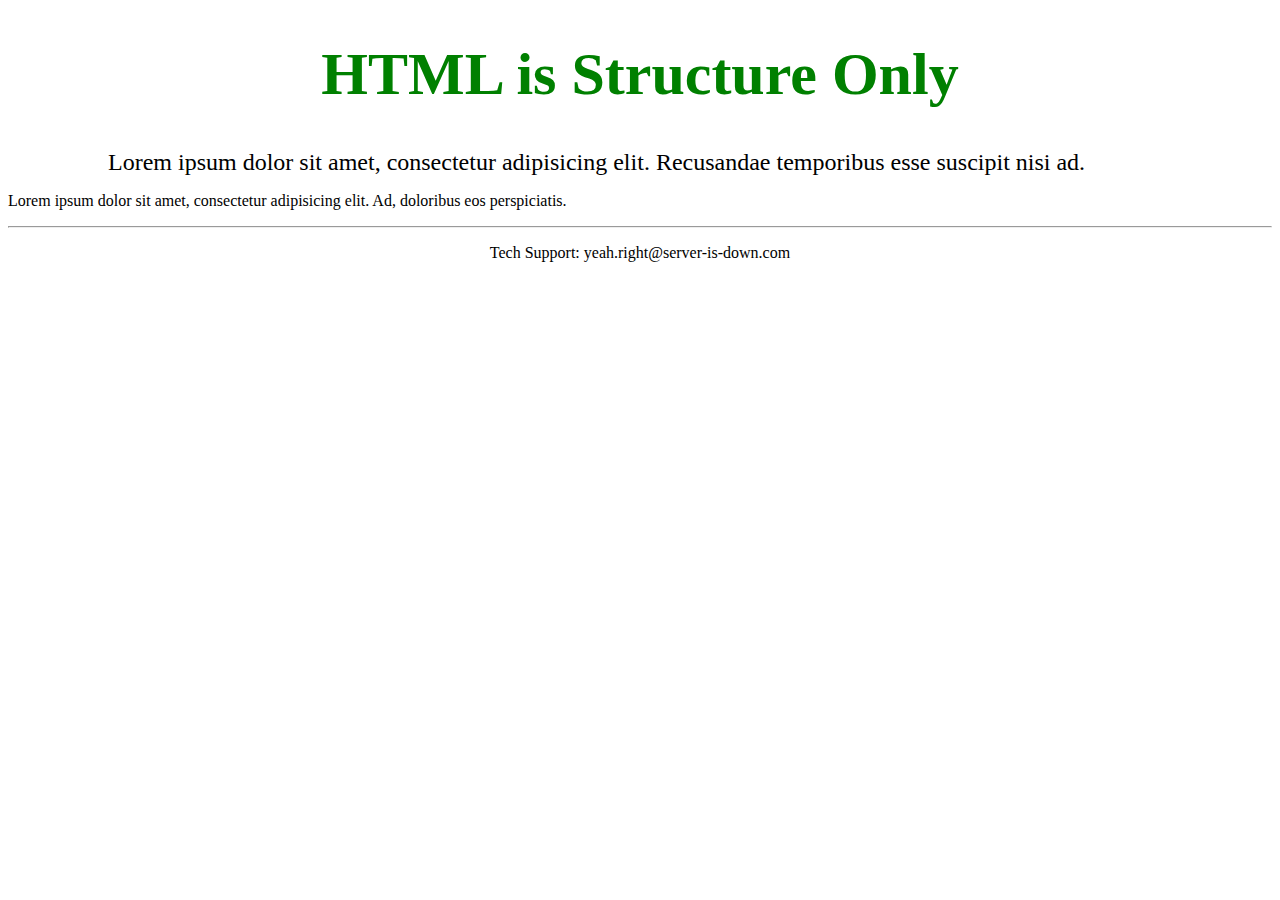
<file: index.html>
<!doctype html>
<html>
  <head>
    <title>HTML is Structure Only (After)</title>
  </head>
  <body>
    <h1 style="color: green; font-size: 60px; text-align: center;">HTML is Structure Only</h1>
    <p style="margin: 0 100px 0 100px; font-size: 1.5em;">Lorem ipsum dolor sit amet, consectetur adipisicing elit. Recusandae temporibus esse suscipit nisi ad.</p>
    <p>Lorem ipsum dolor sit amet, consectetur adipisicing elit. Ad, doloribus eos perspiciatis.</p>
    <footer>
      <hr>
      <p style="text-align: center;" 
         onclick="alert('EMAILING US IS USELESS');">
         Tech Support: yeah.right@server-is-down.com
      </p>
    </footer>
  </body>
</html>
</file>
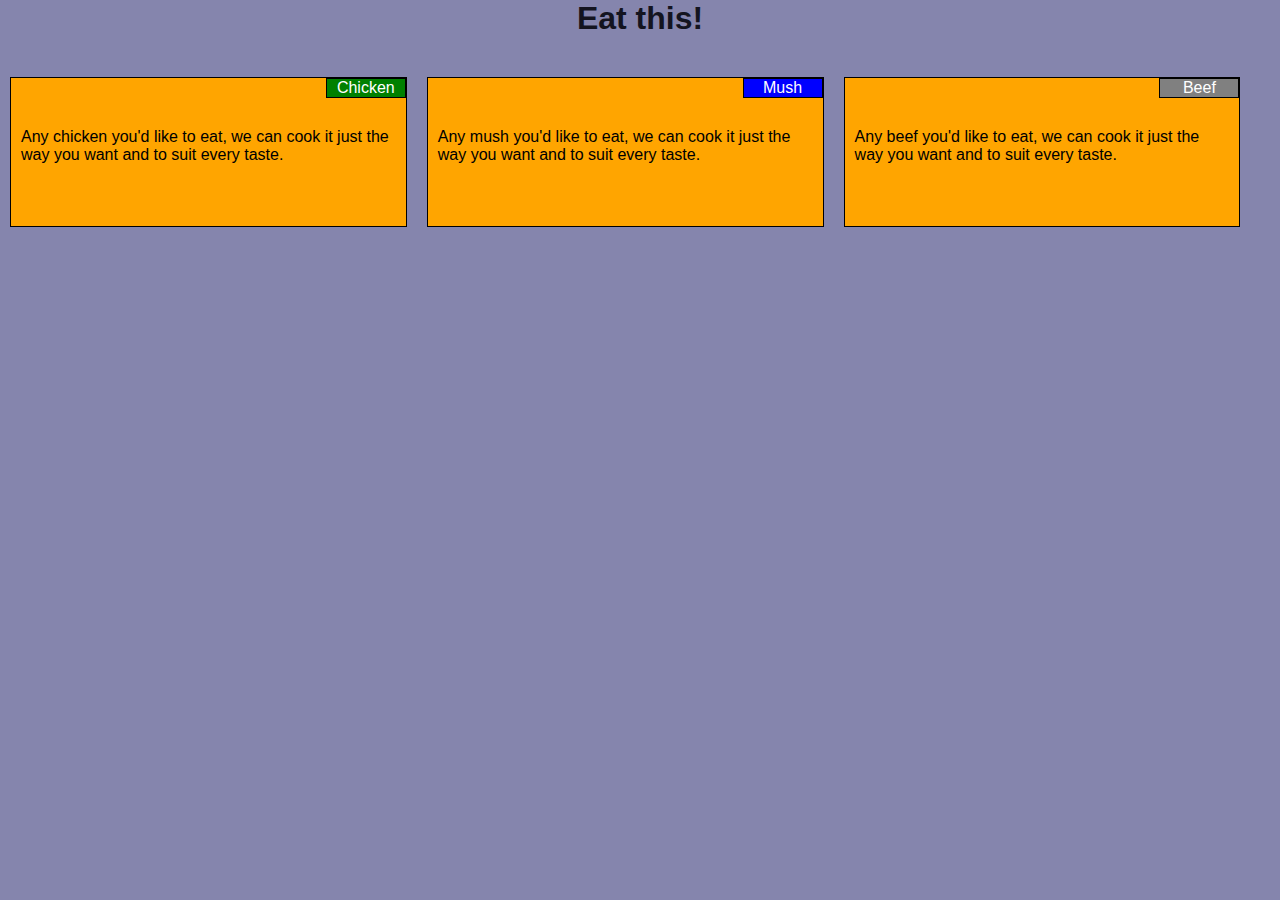
<file: module2-solution/index.html>
<!DOCTYPE html>
<html lang="en">
<head>  
<meta charset="utf-8">
<meta name="viewport" content="width=device-width, initial-scale=1">
<link rel="stylesheet" type="text/css" href="css/styles.css">
<title>Module 2 Solution</title>

</head>
<body>
<h1>Eat this!</h1>

<div id="chicken">
  <div id="contentchicken">Chicken </div>
  <section>Any chicken you'd like to eat, we can cook it just the way you want and to suit every taste.</section>
</div>

<div id="mush">
  <div id="contentmush">Mush</div>
    <section>Any mush you'd like to eat, we can cook it just the way you want and to suit every taste.</section>
</div>

<div id="beef">
	<div id="contentbeef">Beef </div>
	<section>Any beef you'd like to eat, we can cook it just the way you want and to suit every taste.</section>
</div>
     </body>
</html>
</file>
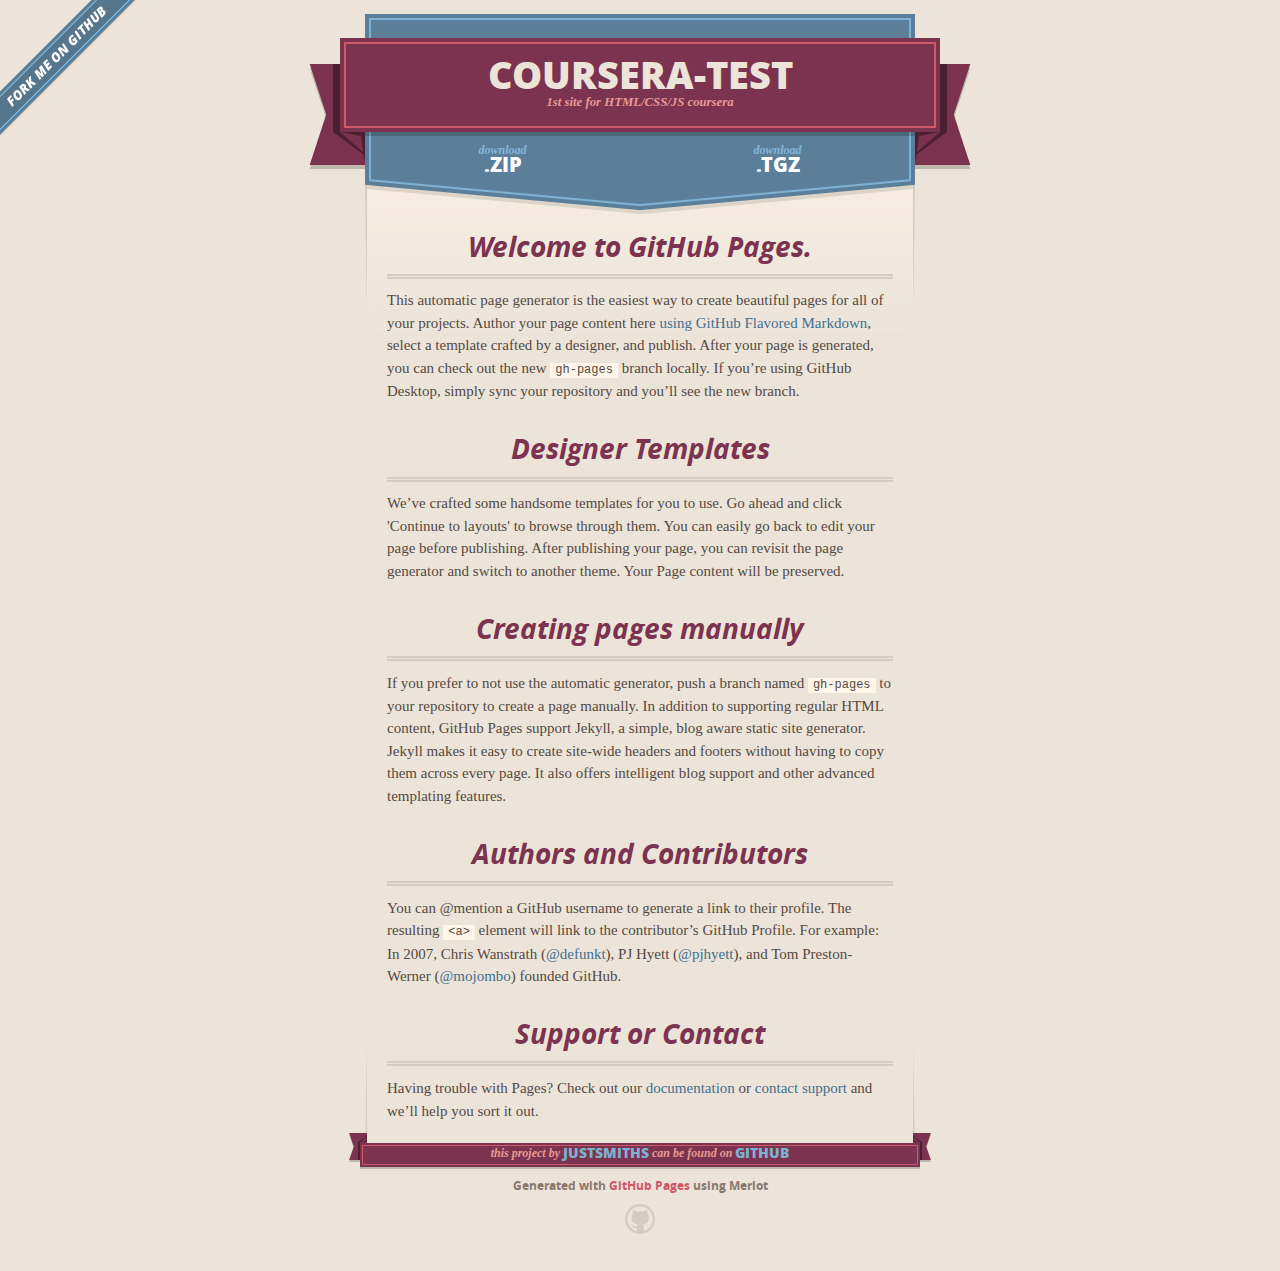
<file: index - Copy.html>
<!DOCTYPE html>
<html>
  <head>
    <meta charset='utf-8'>
    <meta http-equiv="X-UA-Compatible" content="chrome=1">
    <meta name="viewport" content="width=640">

    <link rel="stylesheet" href="stylesheets/core.css" media="screen">
    <link rel="stylesheet" href="stylesheets/mobile.css" media="handheld, only screen and (max-device-width:640px)">
    <link rel="stylesheet" href="stylesheets/github-light.css">

    <script type="text/javascript" src="javascripts/modernizr.js"></script>
    <script type="text/javascript" src="https://ajax.googleapis.com/ajax/libs/jquery/1.7.1/jquery.min.js"></script>
    <script type="text/javascript" src="javascripts/headsmart.min.js"></script>
    <script type="text/javascript">
      $(document).ready(function () {
        $('#main_content').headsmart()
      })
    </script>
    <title>Coursera-test by justsmiths</title>
  </head>

  <body>
    <a id="forkme_banner" href="https://github.com/justsmiths/coursera-test">View on GitHub</a>
    <div class="shell">

      <header>
        <span class="ribbon-outer">
          <span class="ribbon-inner">
            <h1>Coursera-test</h1>
            <h2>1st site for HTML/CSS/JS coursera</h2>
          </span>
          <span class="left-tail"></span>
          <span class="right-tail"></span>
        </span>
      </header>

      <section id="downloads">
        <span class="inner">
          <a href="https://github.com/justsmiths/coursera-test/zipball/master" class="zip"><em>download</em> .ZIP</a><a href="https://github.com/justsmiths/coursera-test/tarball/master" class="tgz"><em>download</em> .TGZ</a>
        </span>
      </section>


      <span class="banner-fix"></span>


      <section id="main_content">
        <h3>
<a id="welcome-to-github-pages" class="anchor" href="#welcome-to-github-pages" aria-hidden="true"><span aria-hidden="true" class="octicon octicon-link"></span></a>Welcome to GitHub Pages.</h3>

<p>This automatic page generator is the easiest way to create beautiful pages for all of your projects. Author your page content here <a href="https://guides.github.com/features/mastering-markdown/">using GitHub Flavored Markdown</a>, select a template crafted by a designer, and publish. After your page is generated, you can check out the new <code>gh-pages</code> branch locally. If you’re using GitHub Desktop, simply sync your repository and you’ll see the new branch.</p>

<h3>
<a id="designer-templates" class="anchor" href="#designer-templates" aria-hidden="true"><span aria-hidden="true" class="octicon octicon-link"></span></a>Designer Templates</h3>

<p>We’ve crafted some handsome templates for you to use. Go ahead and click 'Continue to layouts' to browse through them. You can easily go back to edit your page before publishing. After publishing your page, you can revisit the page generator and switch to another theme. Your Page content will be preserved.</p>

<h3>
<a id="creating-pages-manually" class="anchor" href="#creating-pages-manually" aria-hidden="true"><span aria-hidden="true" class="octicon octicon-link"></span></a>Creating pages manually</h3>

<p>If you prefer to not use the automatic generator, push a branch named <code>gh-pages</code> to your repository to create a page manually. In addition to supporting regular HTML content, GitHub Pages support Jekyll, a simple, blog aware static site generator. Jekyll makes it easy to create site-wide headers and footers without having to copy them across every page. It also offers intelligent blog support and other advanced templating features.</p>

<h3>
<a id="authors-and-contributors" class="anchor" href="#authors-and-contributors" aria-hidden="true"><span aria-hidden="true" class="octicon octicon-link"></span></a>Authors and Contributors</h3>

<p>You can @mention a GitHub username to generate a link to their profile. The resulting <code>&lt;a&gt;</code> element will link to the contributor’s GitHub Profile. For example: In 2007, Chris Wanstrath (<a href="https://github.com/defunkt" class="user-mention">@defunkt</a>), PJ Hyett (<a href="https://github.com/pjhyett" class="user-mention">@pjhyett</a>), and Tom Preston-Werner (<a href="https://github.com/mojombo" class="user-mention">@mojombo</a>) founded GitHub.</p>

<h3>
<a id="support-or-contact" class="anchor" href="#support-or-contact" aria-hidden="true"><span aria-hidden="true" class="octicon octicon-link"></span></a>Support or Contact</h3>

<p>Having trouble with Pages? Check out our <a href="https://help.github.com/pages">documentation</a> or <a href="https://github.com/contact">contact support</a> and we’ll help you sort it out.</p>
      </section>

      <footer>
        <span class="ribbon-outer">
          <span class="ribbon-inner">
            <p>this project by <a href="https://github.com/justsmiths">justsmiths</a> can be found on <a href="https://github.com/justsmiths/coursera-test">GitHub</a></p>
          </span>
          <span class="left-tail"></span>
          <span class="right-tail"></span>
        </span>
        <p>Generated with <a href="https://pages.github.com">GitHub Pages</a> using Merlot</p>
        <span class="octocat"></span>
      </footer>

    </div>

    
  </body>
</html>
</file>
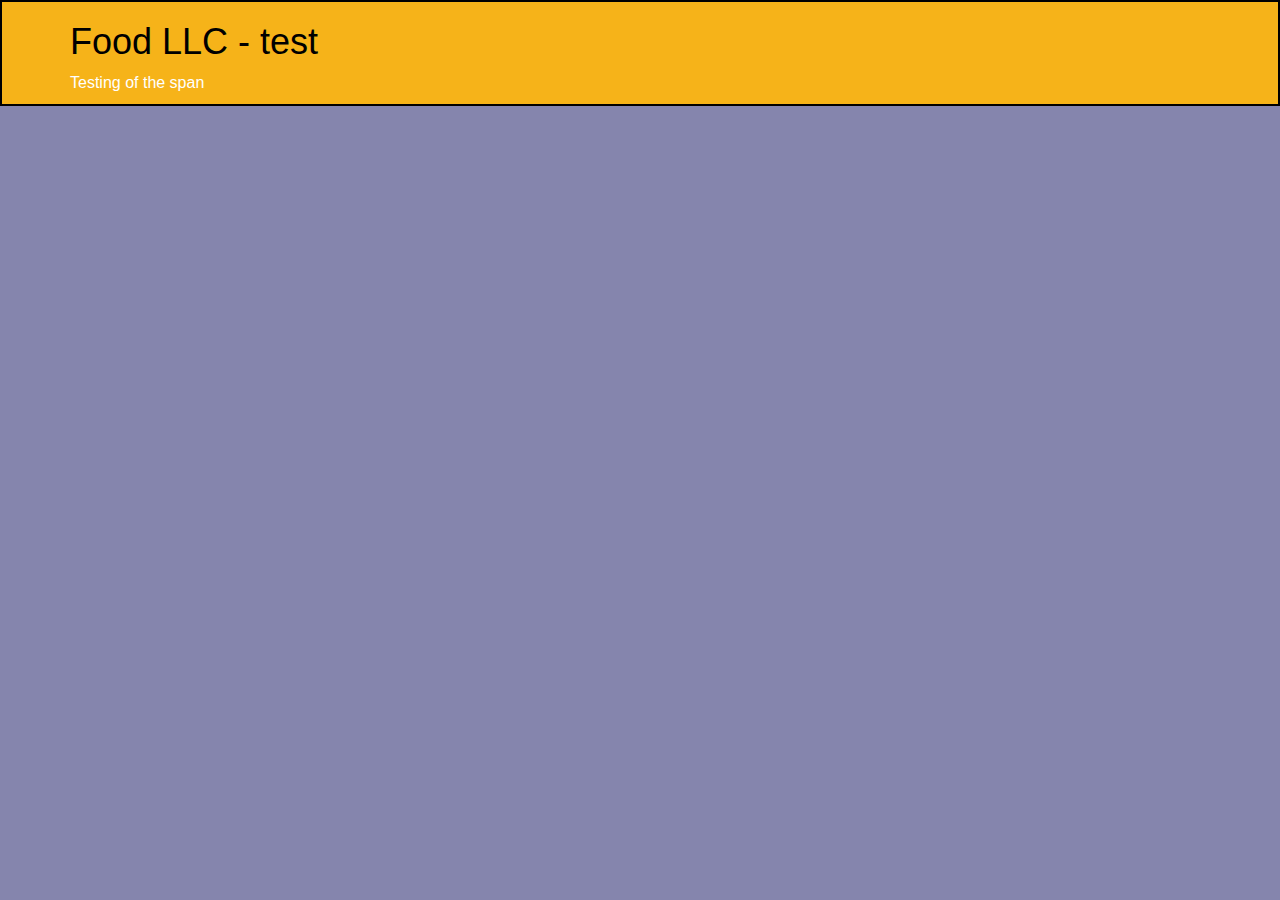
<file: module3-solution/index-test.html>
<!doctype html>
<html lang="en">
  <head>
    <meta charset="utf-8">
    <meta http-equiv="X-UA-Compatible" content="IE=edge">
    <meta name="viewport" content="width=device-width, initial-scale=1">

    <!-- HTML5 shim and Respond.js for IE8 support of HTML5 elements and media queries -->
    <!-- WARNING: Respond.js doesn't work if you view the page via file:// -->
    <!--[if lt IE 9]>
      <script src="https://oss.maxcdn.com/html5shiv/3.7.2/html5shiv.min.js"></script>
      <script src="https://oss.maxcdn.com/respond/1.4.2/respond.min.js"></script>
    <![endif]-->

    <title>Food, LLC test</title>
    <link rel="stylesheet" href="css/bootstrap.min.css">
    <link rel="stylesheet" href="css/styles.css">
  </head>
 <body>
   <header>
     <nav id="header-nav" class="navbar navbar-default">
      <div class="container">
        <div class="navbar-header">
          <a href="index-test.html" class=""> <h1>Food LLC - test</h1>
          </a>
          <p><span>Testing of the span</span></p>
        </div>
      </div>
      </nav>
      </header>
      </body>
      </html>
</file>
<file: module2-solution/css/styles.css>
* {
  box-sizing: border-box;
  margin: 0;
  padding: 0;
  font-family: arial;
}

body {
  background-color: #8585ad;
}

h1 {
  text-align: center;
  color: #14141f;
  margin-bottom: 30px;

}
/* Base styles */
div {
  background-color: orange;
  position: relative;
}

#chicken {

  width: 300px;
  height: 150px;
  float: left;
  margin: 10px;
  padding: 50px 10px 10px 10px;
  border: 1px solid black;


}

#contentchicken {
  background-color: green;
  color: white;
  width: 80px;
  text-align: center;
  position: absolute;
  float: right;
  top: 0px;
  right: 0px;
  border: 1px solid black;

}

#mush {

  width: 300px;
  height: 150px;
  float: left;
  margin: 10px;
  padding: 50px 10px 10px 10px;
  border: 1px solid black;

}

#contentmush {
  background-color: blue;
  color: white;
  width: 80px;
  text-align: center;
  position: absolute;
  top: 0px;
  right: 0px;
  float: right;
  border: 1px solid black;

}

#beef {

  width: 300px;
  height: 150px;
  float: left;
  margin: 10px;
  padding: 50px 10px 10px 10px;
  border: 1px solid black;


}

#contentbeef {
  background-color: gray;
  color: white;
  width: 80px;
  text-align: center;
  position: absolute;
  float: right;
  top: 0;
  right: 0;
  border: 1px solid black;

}

/* Media queries */
@media (min-width: 992px){
  

  #chicken {
    width: 31%;
  }

  #mush {
    width: 31%;
  }

  #beef {
    width: 31%;
  }
  
}

/********** Meduim devices only ***********/
@media (min-width: 768px) and (max-width: 991px) {
  

  #chicken {
    width: 44%;
  }

  #mush {
    width: 44%;
  }

  #beef {
    width: 90%;
      }

  }

        /** Small devices **/
  @media (min-width: 200px) and (max-width: 767px){
    
  #chicken {
    width: 90%;
  }

  #mush {
    width: 90%;
  }

  #beef {
    width: 90%;
  }
  
}
</file>
<file: stylesheets/core.css>
@import url("screen.css");
@import url("non-screen.css") handheld;
@import url("non-screen.css") only screen and (max-device-width:640px);
</file>
<file: stylesheets/mobile.css>
/* Generated by Font Squirrel (http://www.fontsquirrel.com) on February 9, 2012 */


@font-face {
  font-family: 'Open Sans';
  src: url('../fonts/opensans-regular-webfont.eot');
  src: url('../fonts/opensans-regular-webfont.eot?#iefix') format('embedded-opentype'),
       url('../fonts/opensans-regular-webfont.woff') format('woff'),
       url('../fonts/opensans-regular-webfont.ttf') format('truetype'),
       url('../fonts/opensans-regular-webfont.svg#OpenSansRegular') format('svg');
  font-weight: normal;
  font-style: normal;
}

@font-face {
  font-family: 'Open Sans';
  src: url('../fonts/opensans-italic-webfont.eot');
  src: url('../fonts/opensans-italic-webfont.eot?#iefix') format('embedded-opentype'),
       url('../fonts/opensans-italic-webfont.woff') format('woff'),
       url('../fonts/opensans-italic-webfont.ttf') format('truetype'),
       url('../fonts/opensans-italic-webfont.svg#OpenSansItalic') format('svg');
  font-weight: normal;
  font-style: italic;
}

@font-face {
  font-family: 'Open Sans';
  src: url('../fonts/opensans-bold-webfont.eot');
  src: url('../fonts/opensans-bold-webfont.eot?#iefix') format('embedded-opentype'),
       url('../fonts/opensans-bold-webfont.woff') format('woff'),
       url('../fonts/opensans-bold-webfont.ttf') format('truetype'),
       url('../fonts/opensans-bold-webfont.svg#OpenSansBold') format('svg');
  font-weight: bold;
  font-style: normal;
}

@font-face {
  font-family: 'Open Sans';
  src: url('../fonts/opensans-bolditalic-webfont.eot');
  src: url('../fonts/opensans-bolditalic-webfont.eot?#iefix') format('embedded-opentype'),
       url('../fonts/opensans-bolditalic-webfont.woff') format('woff'),
       url('../fonts/opensans-bolditalic-webfont.ttf') format('truetype'),
       url('../fonts/opensans-bolditalic-webfont.svg#OpenSansBoldItalic') format('svg');
  font-weight: bold;
  font-style: italic;
}

@font-face {
  font-family: 'Open Sans';
  src: url('../fonts/opensans-extrabold-webfont.eot');
  src: url('../fonts/opensans-extrabold-webfont.eot?#iefix') format('embedded-opentype'),
       url('../fonts/opensans-extrabold-webfont.woff') format('woff'),
       url('../fonts/opensans-extrabold-webfont.ttf') format('truetype'),
       url('../fonts/opensans-extrabold-webfont.svg#OpenSansExtrabold') format('svg');
  font-weight: bolder;
  font-style: normal;
}


/* http://meyerweb.com/eric/tools/css/reset/ 
   v2.0 | 20110126
   License: none (public domain)
*/

html, body, div, span, applet, object, iframe,
h1, h2, h3, h4, h5, h6, p, blockquote, pre,
a, abbr, acronym, address, big, cite, code,
del, dfn, em, img, ins, kbd, q, s, samp,
small, strike, strong, sub, sup, tt, var,
b, u, i, center,
dl, dt, dd, ol, ul, li,
fieldset, form, label, legend,
table, caption, tbody, tfoot, thead, tr, th, td,
article, aside, canvas, details, embed, 
figure, figcaption, footer, header, hgroup, 
menu, nav, output, ruby, section, summary,
time, mark, audio, video {
  margin: 0;
  padding: 0;
  border: 0;
  font-size: 100%;
  font: inherit;
  vertical-align: baseline;
}
/* HTML5 display-role reset for older browsers */
article, aside, details, figcaption, figure, 
footer, header, hgroup, menu, nav, section {
  display: block;
}
body {
  line-height: 1;
}
ol, ul {
  list-style: none;
}
blockquote, q {
  quotes: none;
}
blockquote:before, blockquote:after,
q:before, q:after {
  content: '';
  content: none;
}
table {
  border-collapse: collapse;
  border-spacing: 0;
}

header, footer, section {
  display: block;
  position: relative;
}

/* STYLES */

div.shell {
  display: block;
  width: 640px;
  margin: 0 auto;
}

a#forkme_banner {
  display: none;
}

/* header */

header {
  position: relative;
  z-index: 2;
  margin: 0;
  max-width: 640px;
  top: 51px;
}

header span.ribbon-inner {
  position: relative;
  display: block;
  background-color: #cd596b;
  border: 8px solid #7c334f;
  padding: 6px;
  z-index: 1;
}

header span.left-tail, header span.right-tail {
  position: relative;
  display: block;
  width: 19px;
  height: 10px;
  background: transparent url(../images/ribbon-tail-sprite-2x.png) 0 0 no-repeat;
  position: absolute;
  bottom: -10px;
  z-index: 0;
}

header span.left-tail {
  background-position: 0 0;
  left: 0;
}

header span.right-tail {
  background-position: -19px 0;
  right: 0;
}

header h1 {
  background-color: #7c334f;
  font-size: 2em;
  font-weight: bolder;
  font-style: normal;
  text-transform: uppercase;
  color: #ece4d8;
  text-align: center;
  line-height:1;  
  padding: 14px 20px 0;
}

header h2 {
  background-color: #7c334f;
  font: bold italic .85em/1.5 Georgia, Times, “Times New Roman”, serif;
  color: #e69b95;
  padding-bottom: 14px;
  margin-top: -3px;
  text-align: center;
}

section#downloads {
  position: relative;
  display: block;
  height: 171px;
  width: 602px;
  padding-bottom: 150px;
  margin: 51px auto -250px;
  z-index: 1;
  background: transparent url(../images/shield.png) center 0 no-repeat;
}

section#downloads a {
  display: none;
}

span.banner-fix {
  background: transparent url(../images/shield-fallback.png) center top no-repeat;
  display: block;
  height: 31px;
  position: absolute;
  width: 640px;
  top: 20px;

}

section#main_content {
  z-index: 2;
  padding: 20px 40px 0;
  min-height:185px;
}

/* footer */

footer {
  background: none;
  padding-top: 104px;
  margin: -94px auto 40px;
  max-width:640px;
  text-align: center;
}

footer span.ribbon-outer {
  display: block;
  position: relative;
  border-bottom: 2px solid #bdb6ad;
}

footer span.ribbon-inner {
  position: relative;
  display: block;
  background-color: #cd596b;
  border: 8px solid #7c334f;
  padding: 6px;
  z-index: 1;
}

footer p {
  font-family: 'Open Sans', sans-serif;
  font-weight: bold;
  font-size: .6em;
  color: #8b786f;
}

footer a {
  color: #cd596b;
}

footer span.ribbon-inner p {
  background-color: #7c334f;
  margin: 0;
  color: #e69b95;
  font: bold italic 22px/1 Georgia, Times, “Times New Roman”, serif;
  height: auto;
  line-height: 1.1;
  padding: 20px 0px 10px;
}

footer span.ribbon-inner a {
  display: block;
  position: relative;
  bottom: 0;
  color: #7eb0d2;
  font-family: 'Open Sans', sans-serif;
  text-transform: uppercase;
  font-style: normal;
  font-weight: bolder;
  font-size: 38px;
  padding-bottom: 10px;
}

footer span.ribbon-inner a:hover {
  color: #7eb0d2;
}

footer span.left-tail, footer span.right-tail {
  position: relative;
  display: block;
  width: 23px;
  height: 126px;
  background: transparent url(../images/small-ribbon-tail-sprite-2x.png) 0 0 no-repeat;
  position: absolute;
  top: -126px;
  z-index: 0;
}

footer span.left-tail {
  background-position: 0 0;
  left: 0;
}

footer span.right-tail {
  background-position: -23px 0;
  right: 0;
}

footer span.octocat {
  background: transparent url(../images/octocat-2x.png) 0 0 no-repeat;
  display: block;
  width: 60px;
  height: 60px;
  margin: 20px auto 0;}

/* content */

body {
  background: #ece4d8;
  font: normal normal 30px/1.5 Georgia, Palatino,” Palatino Linotype”, Times, “Times New Roman”, serif;
  color: #544943;
  -webkit-font-smoothing: antialiased;
}

a, a:hover {
  color: #417090;
}

a {
  text-decoration: none;
}

a:hover {
  text-decoration: underline;
}

h1,h2,h3,h4,h5,h6 {
  font-family: 'Open Sans', sans-serif;
  font-weight: bold;
}

p {
  margin: .7em 0 0;
}

strong {
  font-weight: bold;
}

em {
  font-style: italic;
}

ol {
  margin: .7em 0;
  list-style-type: decimal;
  padding-left: 1.35em;
}

ul {
  margin: .7em 0;
  padding-left: 1.35em;
}

ul li {
  padding-left: 20px;
  background: transparent url(../images/chevron-2x.png) left 15px no-repeat;
}

blockquote {
  font-family: 'Open Sans', sans-serif;
  margin: 20px 0;
  color: #8b786f;
  padding-left: 1.35em;
  background: transparent url('../images/blockquote-gfx-2x.png') 0 8px no-repeat;
}

img {
  -webkit-box-shadow: 0px 4px 0px #bdb6ad;
  -moz-box-shadow: 0px 4px 0px #bdb6ad;
  box-shadow: 0px 4px 0px #bdb6ad;
  border: 4px solid #fff6e9;
  max-width: 556px;
}

hr {
  border: none;
  outline: none;
  height: 42px;
  background: transparent url('../images/hr-2x.jpg') center center repeat-x;
  margin: 0 0 20px;
}

code {
  background: #fff6e9;
  font: normal normal .9em/1.7 "Lucida Sans Typewriter", "Lucida Console", Monaco, "Bitstream Vera Sans Mono", monospace;
  padding: 0 5px 1px;
}

pre {
  margin: 10px 0 20px;
  padding: .7em;
  background: #fff6e9;
  border-bottom: 4px solid #bdb6ad;
  font: normal normal .9em/1.7 "Lucida Sans Typewriter", "Lucida Console", Monaco, "Bitstream Vera Sans Mono", monospace;
  overflow: auto;
}

table {
  background: #fff6e9;
  display: table;
  width: 100%;
  border-collapse: separate;
  border-bottom: 4px solid #bdb6ad;
  margin: 10px 0;
}

tr {
  display: table-row;
}

th {
  display: table-cell;
  padding: 2px 10px;
  border: solid #ece4d8;
  border-width: 0 4px 4px 0;
  color: #cd596b;
  font-family: 'Open Sans', sans-serif;
  font-weight: bold;
  font-size: .85em;
}

td {
  display: table-cell;
  padding: 0 .7em;
  border: solid #ece4d8;
  border-width: 0 4px 4px 0;
}

td:last-child, th:last-child {
  border-right: none;
}

tr:last-child td {
  border-bottom: none;
}

dl {
  margin: .7em 0 20px;
}

dt {
  font-family: 'Open Sans', sans-serif;
  font-weight: bold;
}

dd {
  padding-left: 1.35em;
}

dd p:first-child {
  margin-top: 0;
}

/* Content based headers */

#main_content > .header-level-1:first-child,
#main_content > .header-level-2:first-child,
#main_content > .header-level-3:first-child,
#main_content > .header-level-4:first-child,
#main_content > .header-level-5:first-child,
#main_content > .header-level-6:first-child {
  margin-top: 0;
}

.header-level-1 {
  font-size: 1.85em;
  border-bottom: .2em double #d3ccc1;
  color: #7c334f;
  text-align: center;
  font-style: italic;
  margin: 1.1em 0 .38em;
  line-height: 1.2;
  padding-bottom: 10px
}

.header-level-2 {
  font-size: 1.58em;
  color: #7c334f;
  margin: .95em 0 .5em;
  border-bottom: .1em solid #D3CCC1;
  line-height: 1.2;
  padding-bottom: 10px
}

.header-level-3 {
  margin: 20px 0 10px;
  font-size: 1.45em;
}

.header-level-4 {
  margin: .6em 0;
  font-size: 1.2em;
  color: #cd596b;
}

.header-level-5 {
  margin: .7em 0;
  font-size: 1em;
  color: #8b786f;
}

.header-level-6 {
  margin: .8em 0;
  font-size: .85em;
  font-style: italic;
}
</file>
<file: stylesheets/github-light.css>
/*
The MIT License (MIT)

Copyright (c) 2016 GitHub, Inc.

Permission is hereby granted, free of charge, to any person obtaining a copy
of this software and associated documentation files (the "Software"), to deal
in the Software without restriction, including without limitation the rights
to use, copy, modify, merge, publish, distribute, sublicense, and/or sell
copies of the Software, and to permit persons to whom the Software is
furnished to do so, subject to the following conditions:

The above copyright notice and this permission notice shall be included in all
copies or substantial portions of the Software.

THE SOFTWARE IS PROVIDED "AS IS", WITHOUT WARRANTY OF ANY KIND, EXPRESS OR
IMPLIED, INCLUDING BUT NOT LIMITED TO THE WARRANTIES OF MERCHANTABILITY,
FITNESS FOR A PARTICULAR PURPOSE AND NONINFRINGEMENT. IN NO EVENT SHALL THE
AUTHORS OR COPYRIGHT HOLDERS BE LIABLE FOR ANY CLAIM, DAMAGES OR OTHER
LIABILITY, WHETHER IN AN ACTION OF CONTRACT, TORT OR OTHERWISE, ARISING FROM,
OUT OF OR IN CONNECTION WITH THE SOFTWARE OR THE USE OR OTHER DEALINGS IN THE
SOFTWARE.

*/

.pl-c /* comment */ {
  color: #969896;
}

.pl-c1 /* constant, variable.other.constant, support, meta.property-name, support.constant, support.variable, meta.module-reference, markup.raw, meta.diff.header */,
.pl-s .pl-v /* string variable */ {
  color: #0086b3;
}

.pl-e /* entity */,
.pl-en /* entity.name */ {
  color: #795da3;
}

.pl-smi /* variable.parameter.function, storage.modifier.package, storage.modifier.import, storage.type.java, variable.other */,
.pl-s .pl-s1 /* string source */ {
  color: #333;
}

.pl-ent /* entity.name.tag */ {
  color: #63a35c;
}

.pl-k /* keyword, storage, storage.type */ {
  color: #a71d5d;
}

.pl-s /* string */,
.pl-pds /* punctuation.definition.string, string.regexp.character-class */,
.pl-s .pl-pse .pl-s1 /* string punctuation.section.embedded source */,
.pl-sr /* string.regexp */,
.pl-sr .pl-cce /* string.regexp constant.character.escape */,
.pl-sr .pl-sre /* string.regexp source.ruby.embedded */,
.pl-sr .pl-sra /* string.regexp string.regexp.arbitrary-repitition */ {
  color: #183691;
}

.pl-v /* variable */ {
  color: #ed6a43;
}

.pl-id /* invalid.deprecated */ {
  color: #b52a1d;
}

.pl-ii /* invalid.illegal */ {
  color: #f8f8f8;
  background-color: #b52a1d;
}

.pl-sr .pl-cce /* string.regexp constant.character.escape */ {
  font-weight: bold;
  color: #63a35c;
}

.pl-ml /* markup.list */ {
  color: #693a17;
}

.pl-mh /* markup.heading */,
.pl-mh .pl-en /* markup.heading entity.name */,
.pl-ms /* meta.separator */ {
  font-weight: bold;
  color: #1d3e81;
}

.pl-mq /* markup.quote */ {
  color: #008080;
}

.pl-mi /* markup.italic */ {
  font-style: italic;
  color: #333;
}

.pl-mb /* markup.bold */ {
  font-weight: bold;
  color: #333;
}

.pl-md /* markup.deleted, meta.diff.header.from-file */ {
  color: #bd2c00;
  background-color: #ffecec;
}

.pl-mi1 /* markup.inserted, meta.diff.header.to-file */ {
  color: #55a532;
  background-color: #eaffea;
}

.pl-mdr /* meta.diff.range */ {
  font-weight: bold;
  color: #795da3;
}

.pl-mo /* meta.output */ {
  color: #1d3e81;
}
</file>
<file: module3-solution/css/styles.css>
body {
  font-size: 16px;
  color: #fff;
  background-color: #8585ad;

}

  /** HEADER **/
#header-nav {
  background-color: #f6b319;
  border-radius: 0;
  border: 0;
  border: 2px solid black;
  text-align: left;

 }

 .navbar-header h1 {
 	text-align: right;
 	color: black;
 	text-decoration: none;
 }
</file>
